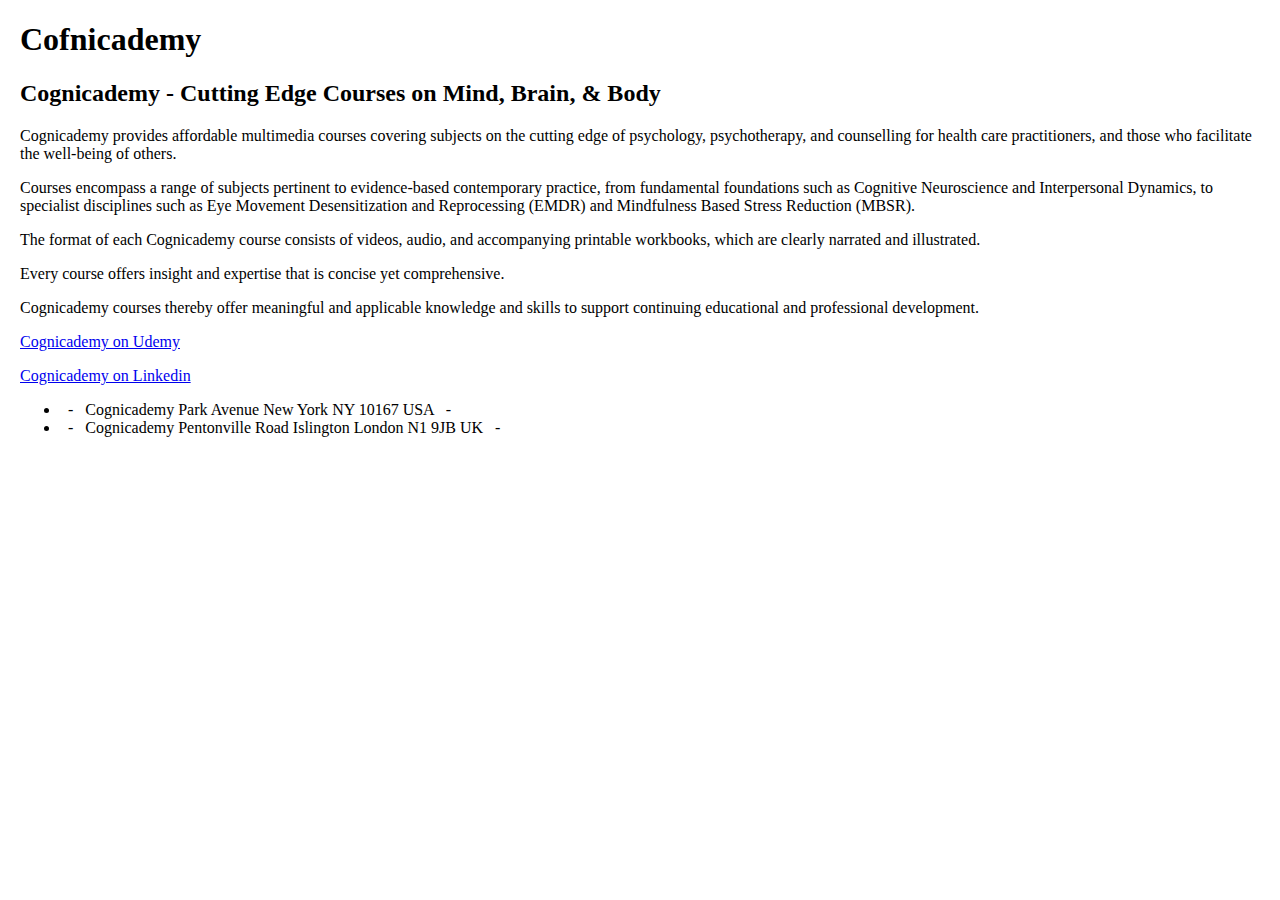
<file: index.html>
<!DOCTYPE HTML>
<html lang="en-US">
<head>
<meta charset="utf-8" />
<meta name="robots" content="noodp,noydir" />
<meta name="viewport" content="widMultimedia th=device-width, initial-scale=1, user-scalable=no" />
<title>Cognicademy - Cutting Edge Courses on Mind, Brain, & Body</title>
<meta name="description" content="Cognicademy provides multimedia continuing professional development courses on subjects at the forefront of contemporary cognitive science and psychology." />
<style>
body {margin: 20px;}
p {font-size: 1.2;}
</style>
</head>
<body class="is-preload" itemscope itemtype="http://schema.org/WebPage">
<div id="main" itemscope itemtype="http://schema.org/CreativeWork">
<header class="major container medium">
<h1>Cofnicademy</h1>
<h2>Cognicademy - Cutting Edge Courses on Mind, Brain, & Body</h2>
</header>

<section>
 
<p>Cognicademy provides affordable multimedia courses covering subjects on the cutting edge of psychology, psychotherapy, and counselling for health care practitioners, and those who facilitate the well-being of others.
</p>
<p>Courses encompass a range of subjects pertinent to evidence-based contemporary practice, from fundamental foundations such as Cognitive Neuroscience and Interpersonal Dynamics, to specialist disciplines such as Eye Movement Desensitization and Reprocessing (EMDR) and Mindfulness Based Stress Reduction (MBSR).</p>
<p>The format of each Cognicademy course consists of videos, audio, and accompanying printable workbooks, which are clearly narrated and illustrated.</p>
<p>Every course offers insight and expertise that is concise yet comprehensive.</p>
<p>Cognicademy courses thereby offer meaningful and applicable knowledge and skills to support continuing educational and professional development. </p>

<p><a href="https://www.udemy.com/user/cognicademy/">Cognicademy on Udemy</a></p>
<p><a href="https://www.linkedin.com/company/cognicademy">Cognicademy  on Linkedin</a></p>
</section>

<div id="footer" itemscope itemtype="http://schema.org/WPFooter">
<div class="container medium">
<ul class="copyright" itemscope="itemscope" itemtype="http://schema.org/Organization">
<li itemscope="itemscope" itemtype="http://schema.org/PostalAddress"> &nbsp; - &nbsp; <span itemprop="name">Cognicademy</span> <span itemprop="streetAddress">Park Avenue</span> <span itemprop="addressLocality">New York</span> <span itemprop="addressRegion">NY </span> <span itemprop="postalCode">10167</span> <span itemprop="addressCountry">USA</span> &nbsp; - </li>
<li itemscope="itemscope" itemtype="http://schema.org/PostalAddress"> &nbsp; - &nbsp; <span itemprop="name">Cognicademy </span> <span itemprop="streetAddress"> Pentonville Road </span> <span itemprop="addressLocality">Islington</span> <span itemprop="addressRegion">London </span> <span itemprop="postalCode">N1 9JB</span> <span itemprop="addressCountry">UK</span> &nbsp; - &nbsp; </li>

</ul>
</div>
</div>
</div>

</body>
</html>
</file>
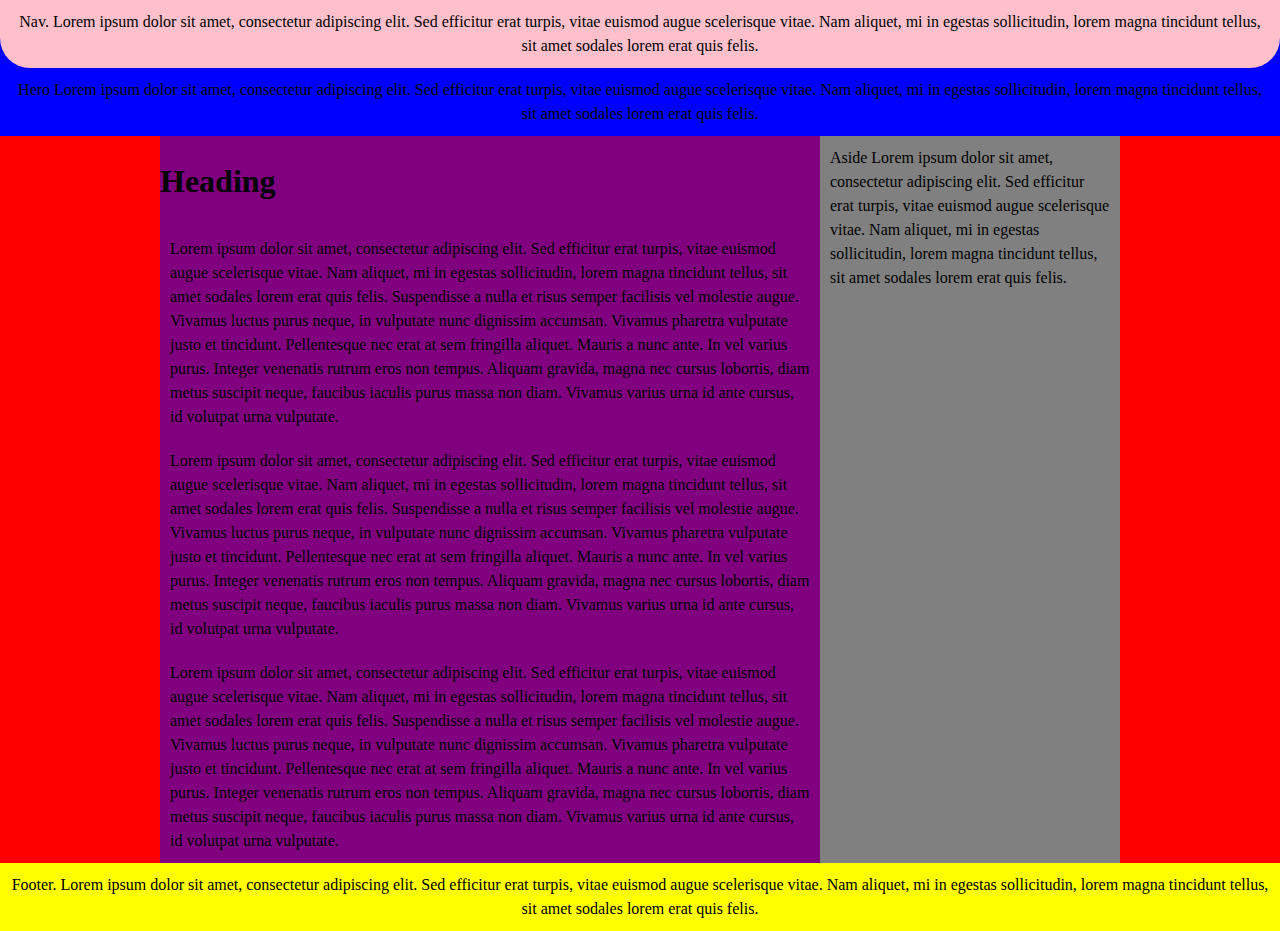
<file: FlexLayoutSideBar.html>
<!DOCTYPE HTML>
<html lang="en-US">
<head>
<meta charset="utf-8">
<meta name="viewport" content="width=device-width, initial-scale=1, shrink-to-fit=no user-scalable=no">
<title>Simple Responsive Layout</title>
<link rel="stylesheet" href="FlexLayoutSideBar.css">
</head>
<body>
<main class="layout-sidebar-main">
<header class="layout-sidebar-header">
<nav class="layout-sidebar-nav">
<p> Nav. Lorem ipsum dolor sit amet, consectetur adipiscing elit. Sed efficitur erat turpis, vitae euismod augue scelerisque vitae. Nam aliquet, mi in egestas sollicitudin, lorem magna tincidunt tellus, sit amet sodales lorem erat quis felis.</p>
</nav>
<div class="layout-sidebar-hero">
<p> Hero Lorem ipsum dolor sit amet, consectetur adipiscing elit. Sed efficitur erat turpis, vitae euismod augue scelerisque vitae. Nam aliquet, mi in egestas sollicitudin, lorem magna tincidunt tellus, sit amet sodales lorem erat quis felis.</p>
</div>
</header>
<div class="layout-sidebar-flex-container">
<div class="layout-sidebar-content">
<article class="layout-sidebar-article">
<h1>Heading</h1>
<p> Lorem ipsum dolor sit amet, consectetur adipiscing elit. Sed efficitur erat turpis, vitae euismod augue scelerisque vitae. Nam aliquet, mi in egestas sollicitudin, lorem magna tincidunt tellus, sit amet sodales lorem erat quis felis. Suspendisse a nulla et risus semper facilisis vel molestie augue. Vivamus luctus purus neque, in vulputate nunc dignissim accumsan. Vivamus pharetra vulputate justo et tincidunt. Pellentesque nec erat at sem fringilla aliquet. Mauris a nunc ante. In vel varius purus. Integer venenatis rutrum eros non tempus. Aliquam gravida, magna nec cursus lobortis, diam metus suscipit neque, faucibus iaculis purus massa non diam. Vivamus varius urna id ante cursus, id volutpat urna vulputate. </p>
<p> Lorem ipsum dolor sit amet, consectetur adipiscing elit. Sed efficitur erat turpis, vitae euismod augue scelerisque vitae. Nam aliquet, mi in egestas sollicitudin, lorem magna tincidunt tellus, sit amet sodales lorem erat quis felis. Suspendisse a nulla et risus semper facilisis vel molestie augue. Vivamus luctus purus neque, in vulputate nunc dignissim accumsan. Vivamus pharetra vulputate justo et tincidunt. Pellentesque nec erat at sem fringilla aliquet. Mauris a nunc ante. In vel varius purus. Integer venenatis rutrum eros non tempus. Aliquam gravida, magna nec cursus lobortis, diam metus suscipit neque, faucibus iaculis purus massa non diam. Vivamus varius urna id ante cursus, id volutpat urna vulputate. </p>
<p> Lorem ipsum dolor sit amet, consectetur adipiscing elit. Sed efficitur erat turpis, vitae euismod augue scelerisque vitae. Nam aliquet, mi in egestas sollicitudin, lorem magna tincidunt tellus, sit amet sodales lorem erat quis felis. Suspendisse a nulla et risus semper facilisis vel molestie augue. Vivamus luctus purus neque, in vulputate nunc dignissim accumsan. Vivamus pharetra vulputate justo et tincidunt. Pellentesque nec erat at sem fringilla aliquet. Mauris a nunc ante. In vel varius purus. Integer venenatis rutrum eros non tempus. Aliquam gravida, magna nec cursus lobortis, diam metus suscipit neque, faucibus iaculis purus massa non diam. Vivamus varius urna id ante cursus, id volutpat urna vulputate. </p>
</article>
</div>
<aside class="layout-sidebar-header-aside">
<p> Aside Lorem ipsum dolor sit amet, consectetur adipiscing elit. Sed efficitur erat turpis, vitae euismod augue scelerisque vitae. Nam aliquet, mi in egestas sollicitudin, lorem magna tincidunt tellus, sit amet sodales lorem erat quis felis. </p>
</aside>
</div>
<footer class="layout-sidebar-footer">
<p> Footer. Lorem ipsum dolor sit amet, consectetur adipiscing elit. Sed efficitur erat turpis, vitae euismod augue scelerisque vitae. Nam aliquet, mi in egestas sollicitudin, lorem magna tincidunt tellus, sit amet sodales lorem erat quis felis. </p>
</footer>
</main>
</body>
</html>
</file>
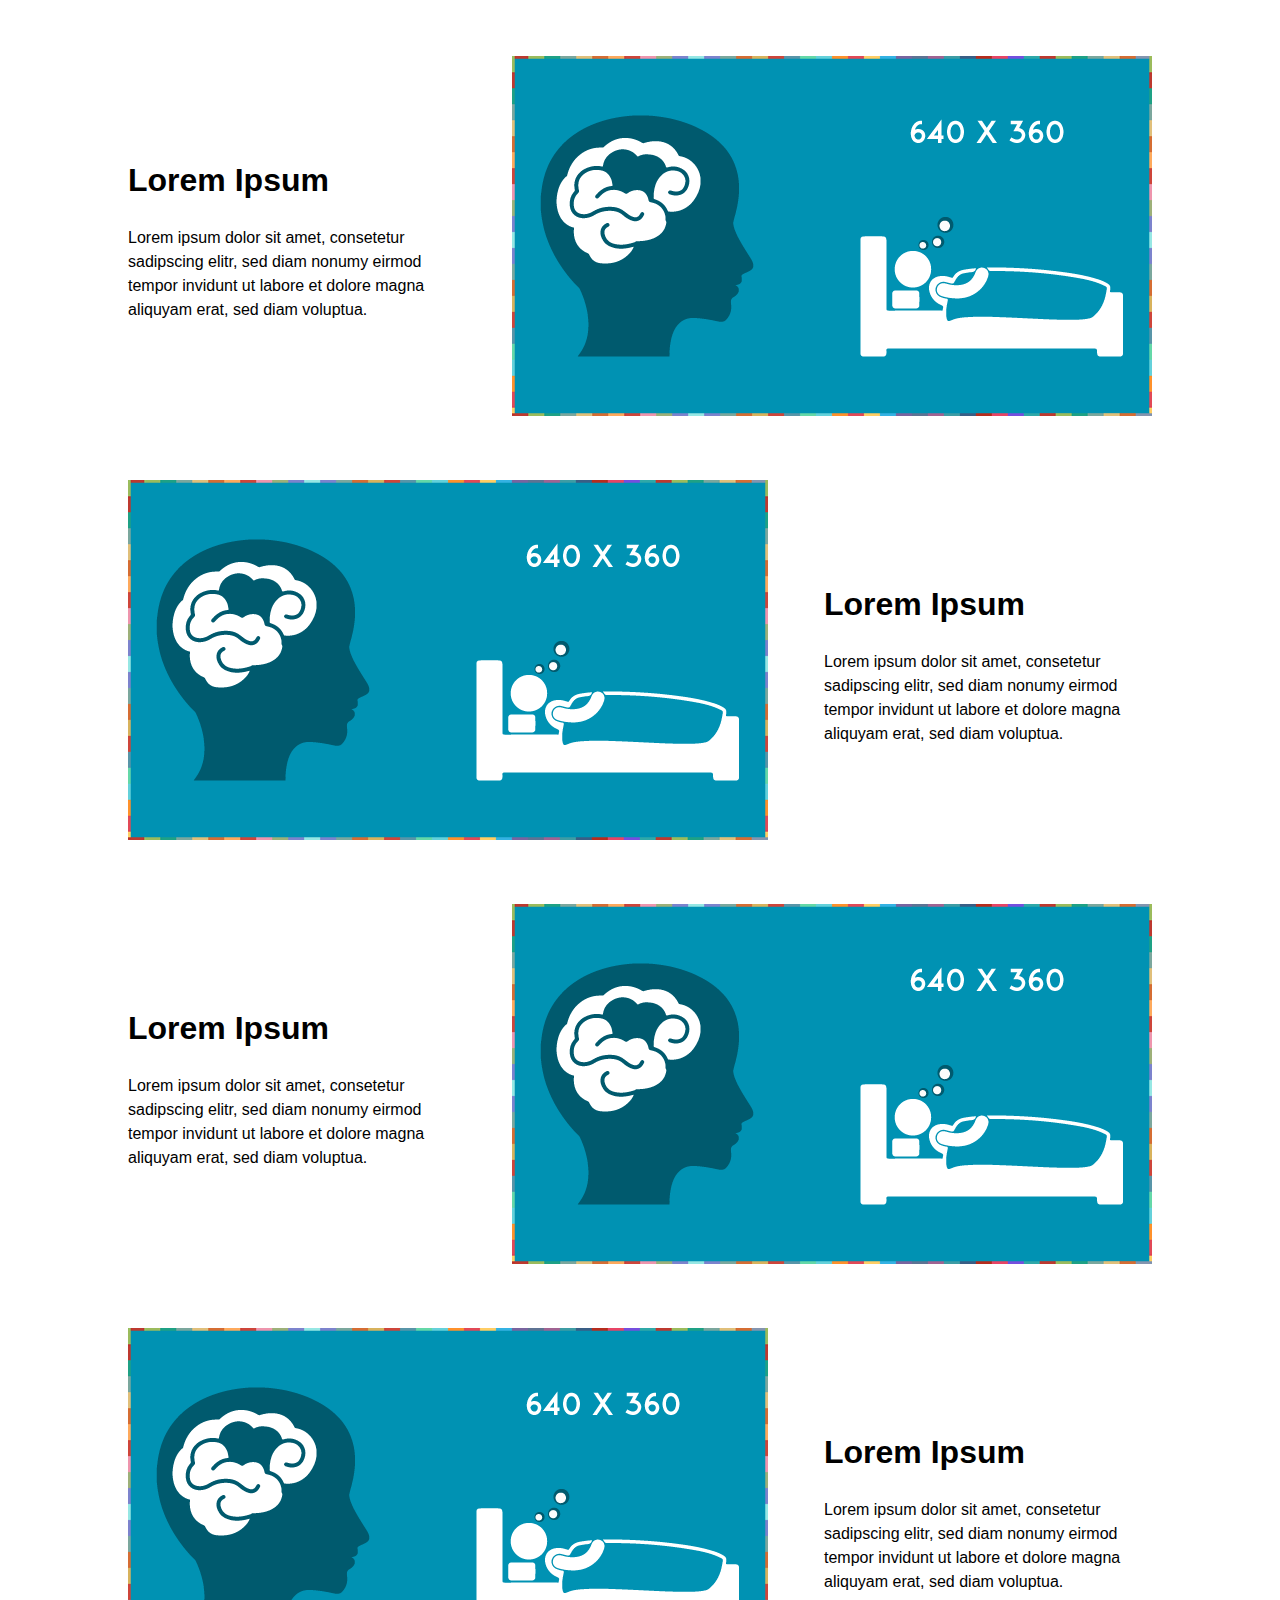
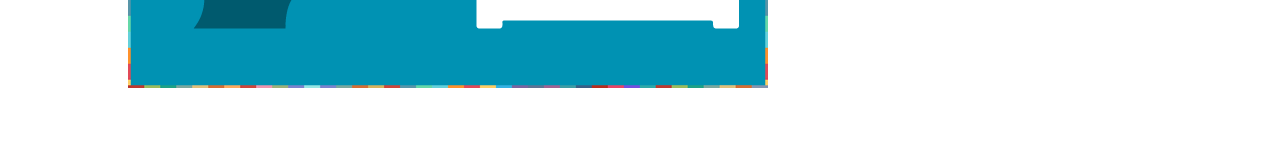
<file: test1.html>
<!DOCTYPE html>
<html lang="en" >

<head>

  <meta charset="UTF-8">
   <title>CodePen - Responsive Alternating Two Column Layout with Flexbox</title>
  
  
    
      <style>
      .layout {
  display: flex;
  flex-wrap: wrap;
  margin-top: -1em;
  margin-left: -3.5em;
  align-items: center;
}
.layout:not(:first-of-type) {
  margin-top: 3em;
}
.layout:nth-child(even) {
  flex-direction: row-reverse;
}
.layout__item {
  padding-top: 1em;
  padding-left: 3.5em;
}
.layout__item--body {
  flex-grow: 9999;
  flex-basis: 15rem;
}
.layout__item--figure {
  margin-right: auto;
  flex-grow: 1;
}
@supports ((max-width: -webkit-max-content) or (max-width: -moz-max-content) or (max-width: max-content)) {
  .layout__item--figure {
    min-width: 15rem;
    max-width: -webkit-max-content;
    max-width: -moz-max-content;
    max-width: max-content;
    flex-basis: 15rem;
    flex-grow: 99999;
  }
}

body {
  max-width: 64em;
  margin-right: auto;
  margin-left: auto;
  padding: 3em 1em;
  line-height: 1.5em;
  font-family: sans-serif;
}

h2 {
  font-size: 2em;
  line-height: 1.2;
}

img {
  max-width: 100%;
  max-height: 100%;
  width: auto;
  height: auto;
  vertical-align: middle;
}

.layout__item * + * {
  margin-top: 1em;
}

    </style>




</head>

<body translate="no" >

  <div class="layout">
  <div class="layout__item layout__item--body">
    <h2>Lorem Ipsum</h2>
    <p>
      Lorem ipsum dolor sit amet, consetetur sadipscing
      elitr, sed diam nonumy eirmod tempor invidunt ut
      labore et dolore magna aliquyam erat, sed diam voluptua.
    </p>
  </div>
  <div class="layout__item layout__item--figure">
    <img src="assets/images/Development/640x360-1.png" alt="">
  </div>
</div>

<div class="layout">
  <div class="layout__item layout__item--body">
    <h2>Lorem Ipsum</h2>
    <p>
      Lorem ipsum dolor sit amet, consetetur sadipscing
      elitr, sed diam nonumy eirmod tempor invidunt ut
      labore et dolore magna aliquyam erat, sed diam voluptua.
    </p>
  </div>
  <div class="layout__item layout__item--figure">
    <img src="assets/images/Development/640x360-1.png" alt="">
  </div>
</div>

<div class="layout">
  <div class="layout__item layout__item--body">
    <h2>Lorem Ipsum</h2>
    <p>
      Lorem ipsum dolor sit amet, consetetur sadipscing
      elitr, sed diam nonumy eirmod tempor invidunt ut
      labore et dolore magna aliquyam erat, sed diam voluptua.
    </p>
  </div>
  <div class="layout__item layout__item--figure">
    <img src="assets/images/Development/640x360-1.png" alt="">
  </div>
</div>

<div class="layout">
  <div class="layout__item layout__item--body">
    <h2>Lorem Ipsum</h2>
    <p>
      Lorem ipsum dolor sit amet, consetetur sadipscing
      elitr, sed diam nonumy eirmod tempor invidunt ut
      labore et dolore magna aliquyam erat, sed diam voluptua.
    </p>
  </div>
  <div class="layout__item layout__item--figure">
    <img src="assets/images/Development/640x360-1.png" alt="">
  </div>
</div>
  
  
  
  
  

</body>

</html>
</file>
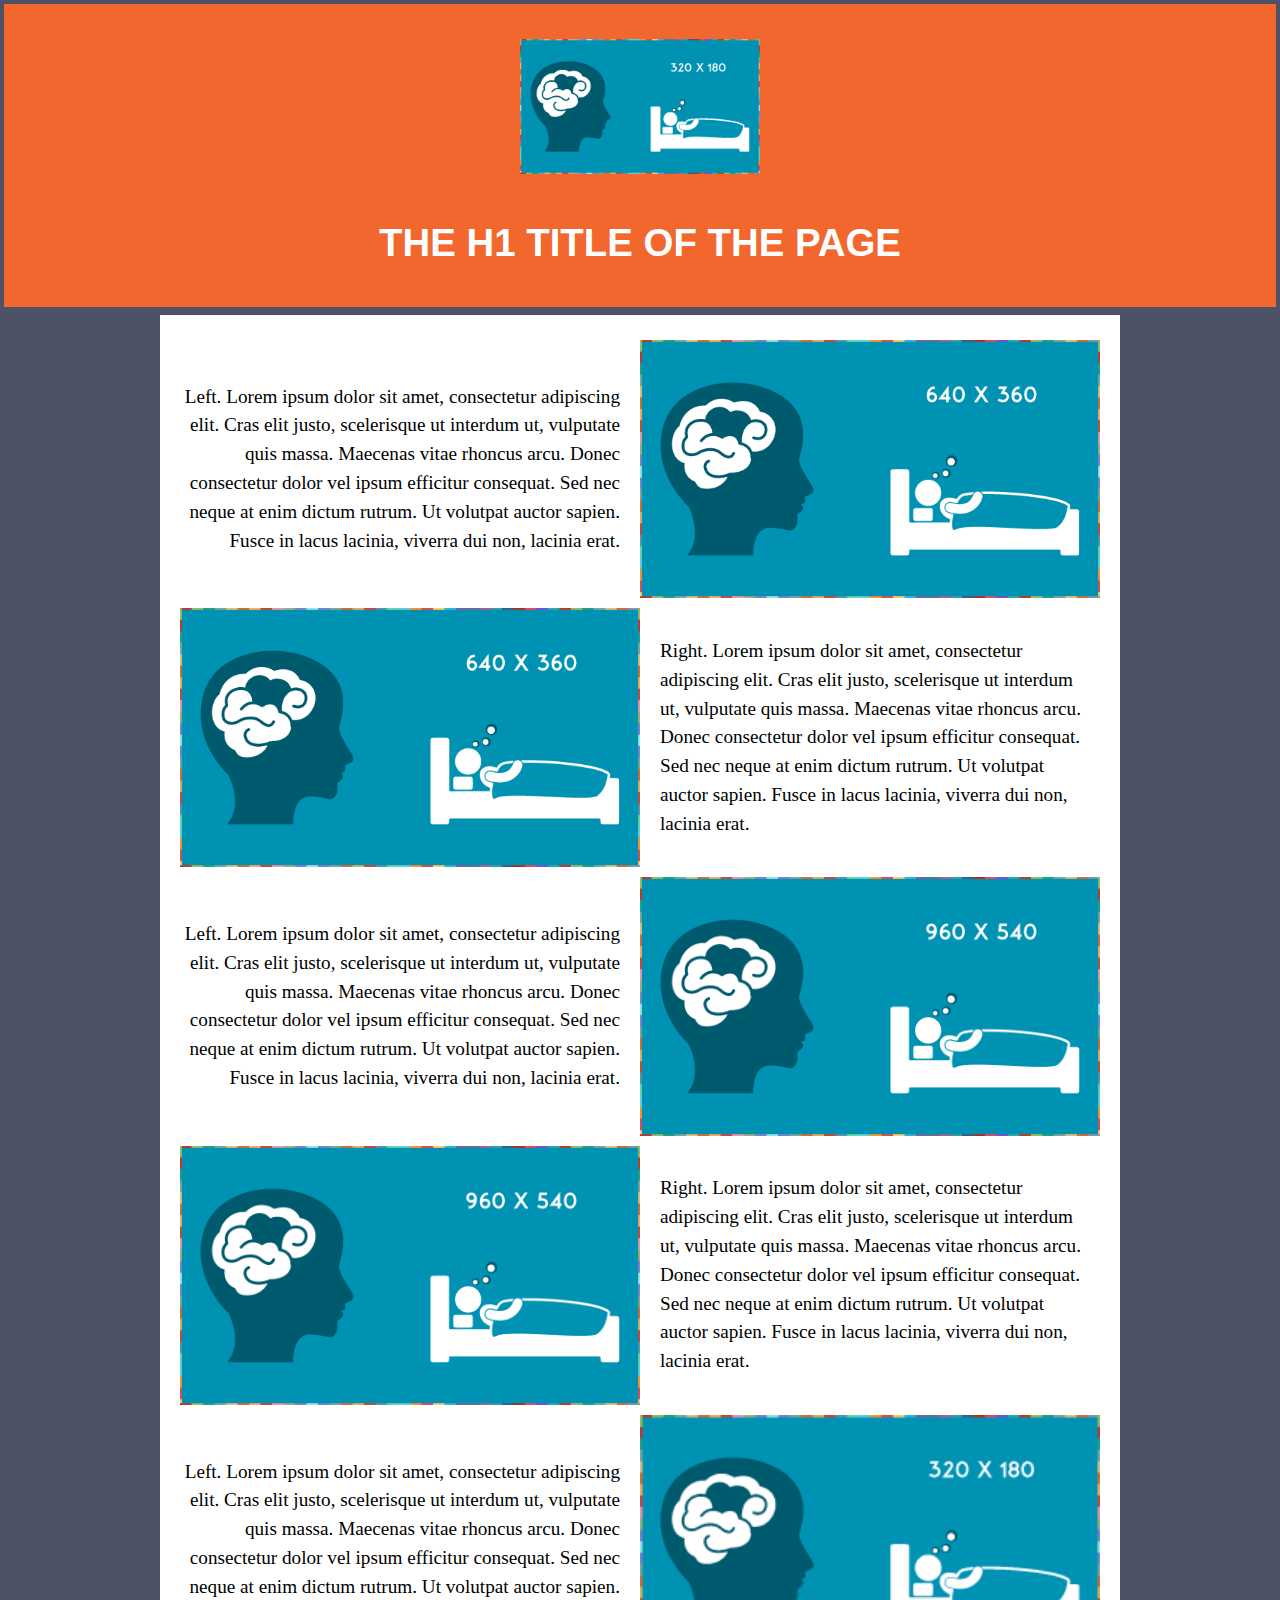
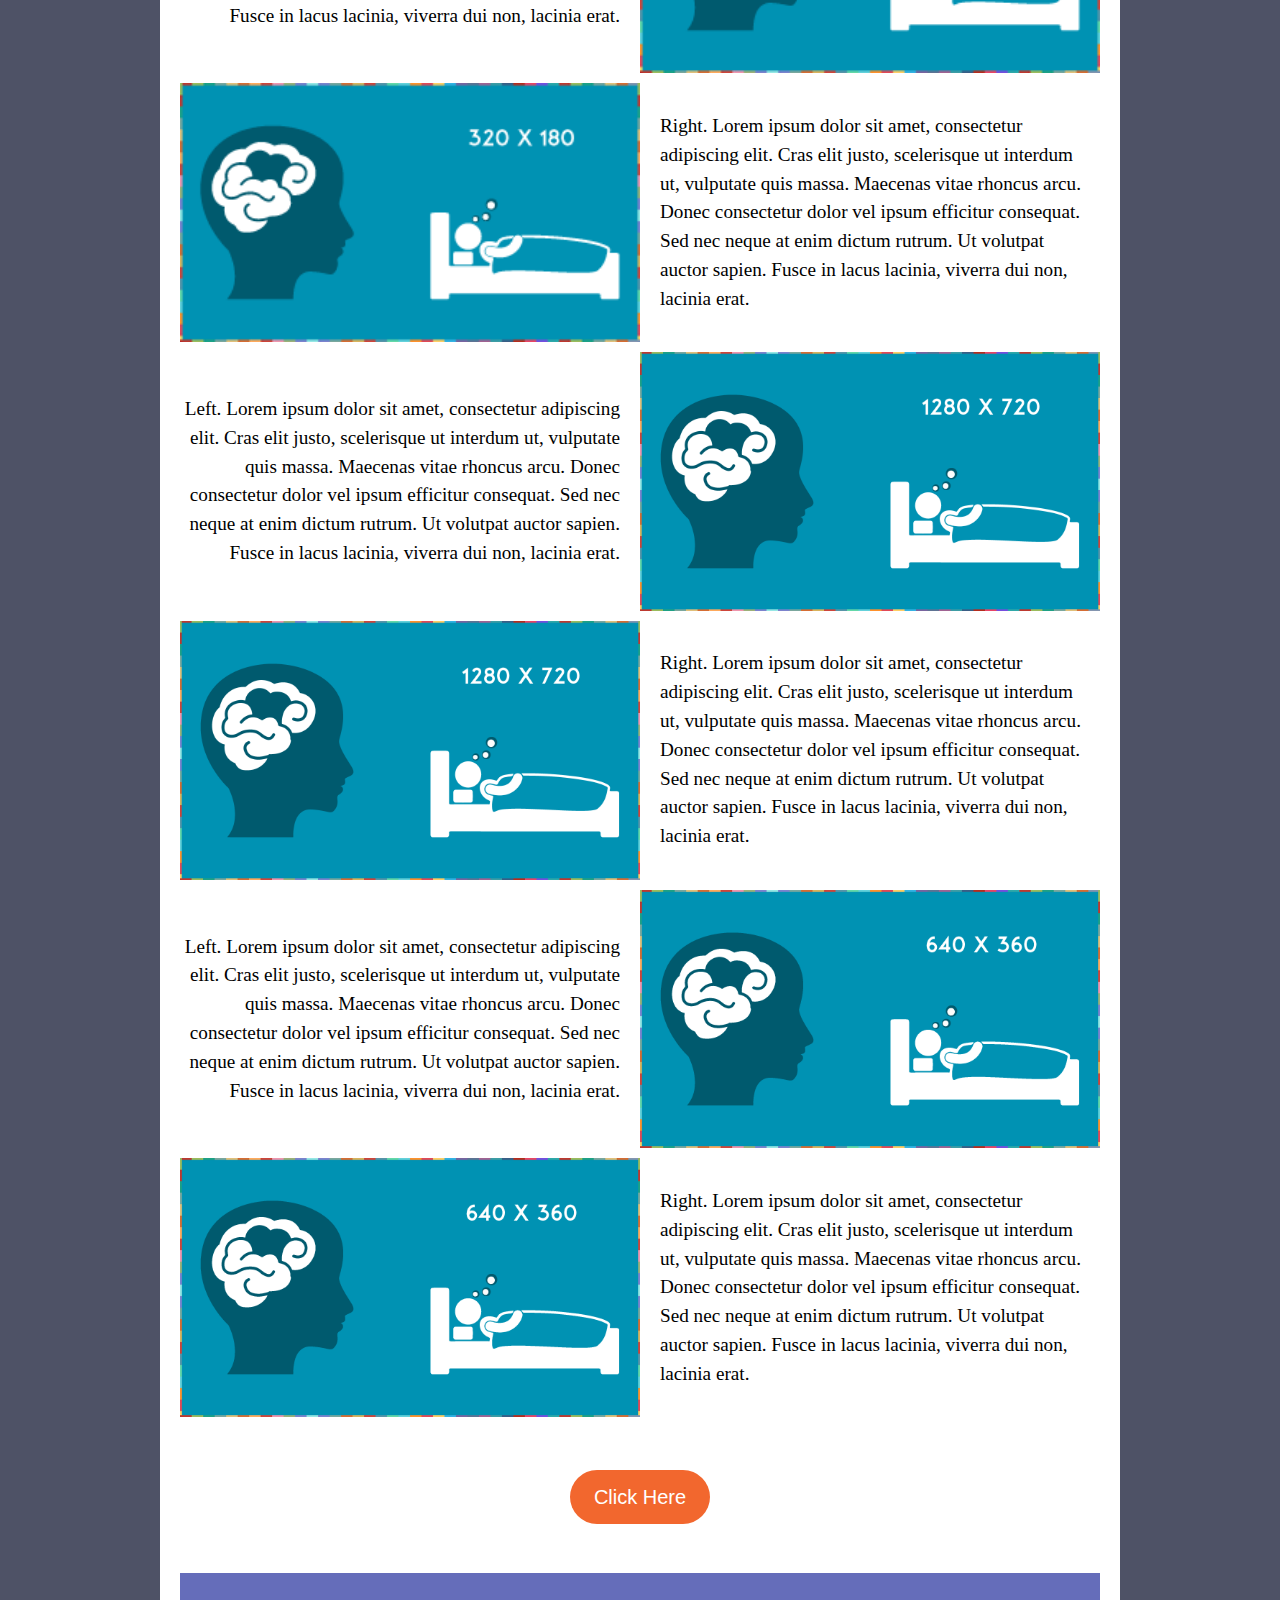
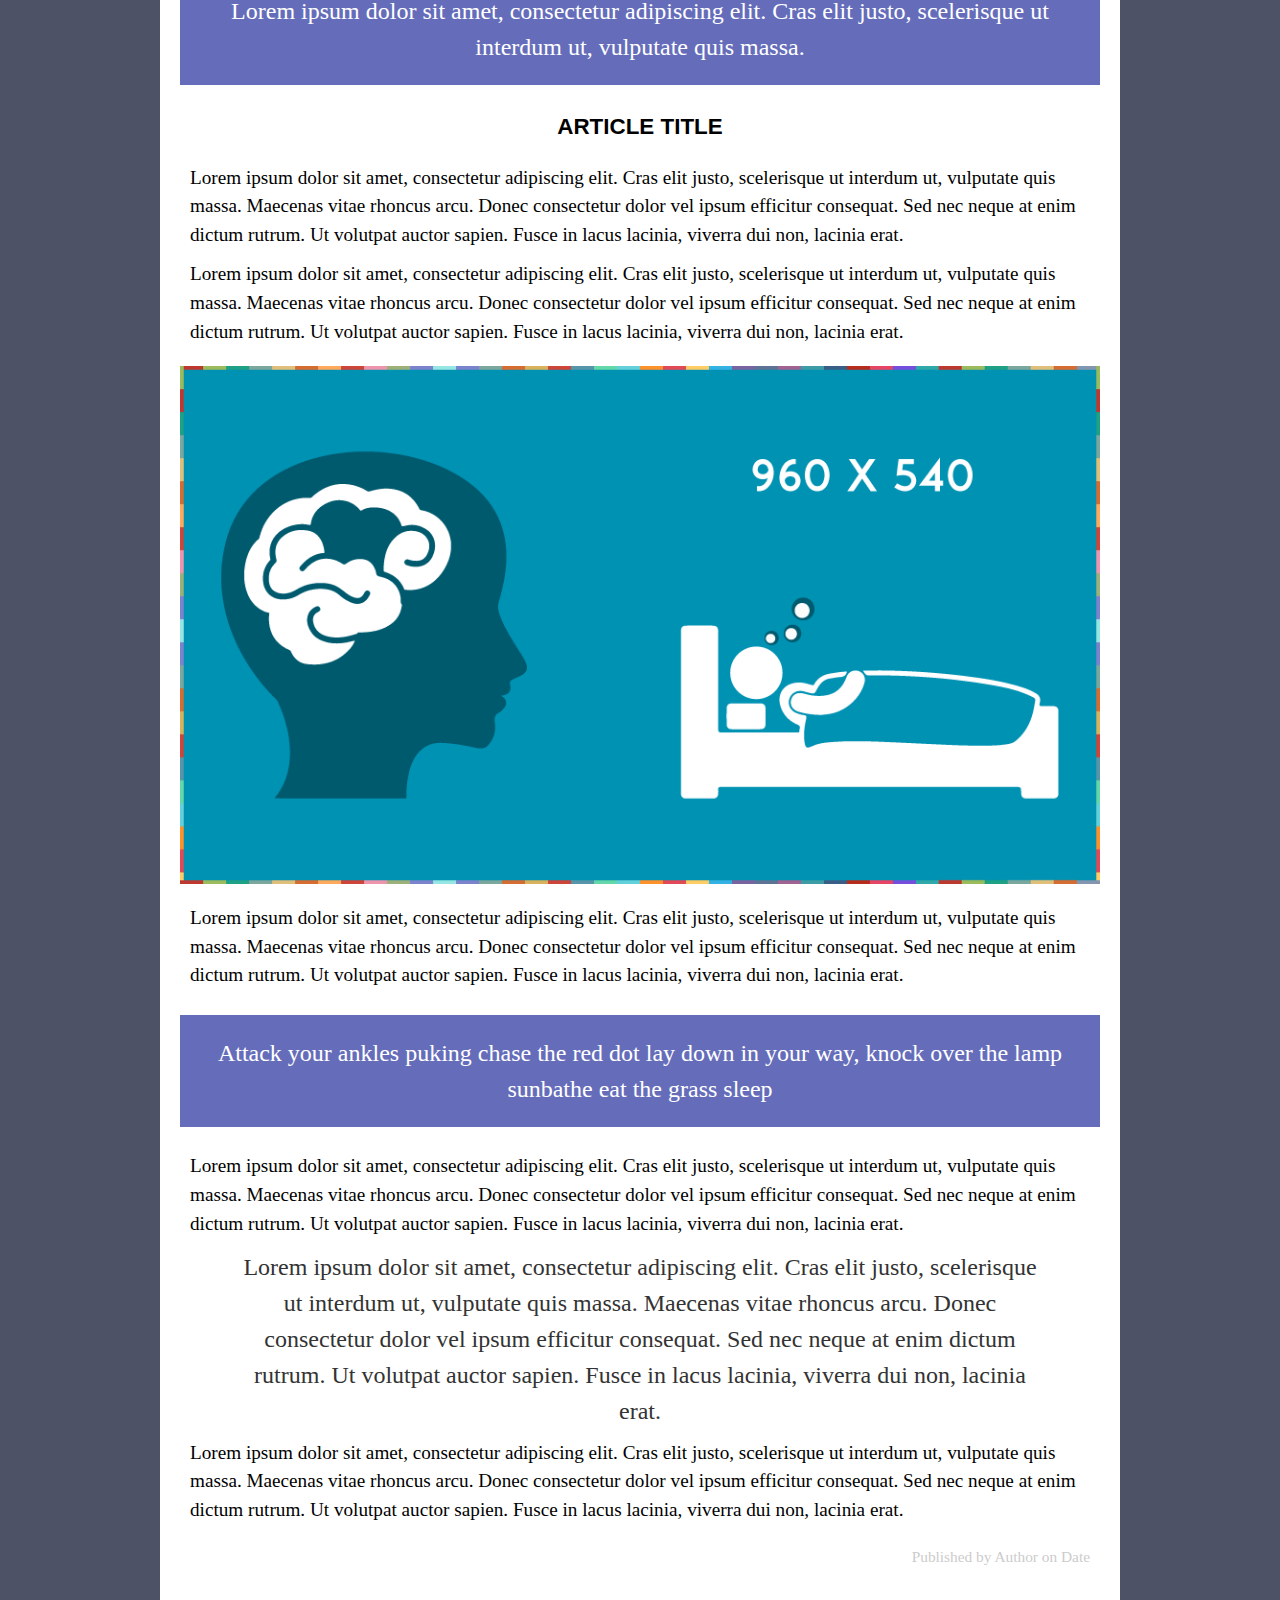
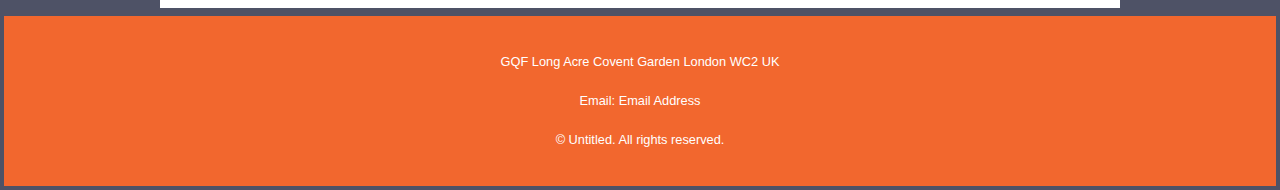
<file: TextImageFlex.html>
<!DOCTYPE HTML>
<html lang="en-US">
<head>
<meta name="viewport" content="width=device-width, initial-scale=1, user-scalable=no" />
<meta charset="utf-8" />

<title>Document Title</title>
<meta name="description" content="Document Description">

<link href="style.css" rel="stylesheet" type="text/css">

</head>

<body itemscope itemtype="http://schema.org/WebPage">

<div class="fb-wrapper" id="fb-wrapper">

<header class="fb-header" id="fb-header" itemscope itemtype="http://schema.org/WPHeader">

<img class="fb-logo" src="assets/images/Development/320x180-1.png" alt="">
<h1>The H1 Title of the Page</h1></header>

<div class="fb-work" id="fb-work" itemscope itemtype="http://schema.org/CreativeWork">

<article class="fb-article" id="fb-article" itemscope itemtype="http://schema.org/Article">

<meta itemprop="author" content="The Author">
<meta itemprop="datePublished" content="2018-12-07">
<meta itemprop="dateModified" content="2018-12-07">

<div class="fb-main-entity" id="fb-main-entity" itemprop="mainEntityOfPage">

<div class="fb-feature-container">

<div class="fb-feature-row-1">
<div class="fb-feature-column">
<p class="fb-feature-text-left">
Left. Lorem ipsum dolor sit amet, consectetur adipiscing elit. Cras elit justo, scelerisque ut interdum ut, vulputate quis massa. Maecenas vitae rhoncus arcu. Donec consectetur dolor vel ipsum efficitur consequat. Sed nec neque at enim dictum rutrum. Ut volutpat auctor sapien. Fusce in lacus lacinia, viverra dui non, lacinia erat.</p>
</div>
<div class="fb-feature-column">
<img class="fb-feature-image" src="assets/images/Development/640x360-1.png" alt="" /> 
</div>
</div>

<div class="fb-feature-row-2">
<div class="fb-feature-column">
<img class="fb-feature-image" src="assets/images/Development/640x360-1.png" alt="" /></div>
<div class="fb-feature-column">
<p class="fb-feature-text-right">
Right. Lorem ipsum dolor sit amet, consectetur adipiscing elit. Cras elit justo, scelerisque ut interdum ut, vulputate quis massa. Maecenas vitae rhoncus arcu. Donec consectetur dolor vel ipsum efficitur consequat. Sed nec neque at enim dictum rutrum. Ut volutpat auctor sapien. Fusce in lacus lacinia, viverra dui non, lacinia erat.</p>
</div>
</div>

<div class="fb-feature-row-1">
<div class="fb-feature-column">
<p class="fb-feature-text-left">
Left. Lorem ipsum dolor sit amet, consectetur adipiscing elit. Cras elit justo, scelerisque ut interdum ut, vulputate quis massa. Maecenas vitae rhoncus arcu. Donec consectetur dolor vel ipsum efficitur consequat. Sed nec neque at enim dictum rutrum. Ut volutpat auctor sapien. Fusce in lacus lacinia, viverra dui non, lacinia erat.</p>
</div>
<div class="fb-feature-column">
<img class="fb-feature-image" src="assets/images/Development/960x540-1.png" alt="" /> 
</div>
</div>

<div class="fb-feature-row-2">
<div class="fb-feature-column">
<img class="fb-feature-image" src="assets/images/Development/960x540-1.png"  alt="" /> 
</div>

<div class="fb-feature-column">
<p class="fb-feature-text-right">
Right. Lorem ipsum dolor sit amet, consectetur adipiscing elit. Cras elit justo, scelerisque ut interdum ut, vulputate quis massa. Maecenas vitae rhoncus arcu. Donec consectetur dolor vel ipsum efficitur consequat. Sed nec neque at enim dictum rutrum. Ut volutpat auctor sapien. Fusce in lacus lacinia, viverra dui non, lacinia erat.</p>
</div>
</div>

<div class="fb-feature-row-1">
<div class="fb-feature-column">
<p class="fb-feature-text-left">
Left. Lorem ipsum dolor sit amet, consectetur adipiscing elit. Cras elit justo, scelerisque ut interdum ut, vulputate quis massa. Maecenas vitae rhoncus arcu. Donec consectetur dolor vel ipsum efficitur consequat. Sed nec neque at enim dictum rutrum. Ut volutpat auctor sapien. Fusce in lacus lacinia, viverra dui non, lacinia erat.</p>
</div>

<div class="fb-feature-column">
<img class="fb-feature-image" src="assets/images/Development/320x180-1.png" alt="" /> 
</div>
</div>

<div class="fb-feature-row-2">
<div class="fb-feature-column">
<img class="fb-feature-image" src="assets/images/Development/320x180-1.png"  alt="" /> 
</div>
<div class="fb-feature-column">
<p class="fb-feature-text-right">Right. Lorem ipsum dolor sit amet, consectetur adipiscing elit. Cras elit justo, scelerisque ut interdum ut, vulputate quis massa. Maecenas vitae rhoncus arcu. Donec consectetur dolor vel ipsum efficitur consequat. Sed nec neque at enim dictum rutrum. Ut volutpat auctor sapien. Fusce in lacus lacinia, viverra dui non, lacinia erat.</p>
</div>
</div>

<div class="fb-feature-row-1">
<div class="fb-feature-column">
<p class="fb-feature-text-left">
Left. Lorem ipsum dolor sit amet, consectetur adipiscing elit. Cras elit justo, scelerisque ut interdum ut, vulputate quis massa. Maecenas vitae rhoncus arcu. Donec consectetur dolor vel ipsum efficitur consequat. Sed nec neque at enim dictum rutrum. Ut volutpat auctor sapien. Fusce in lacus lacinia, viverra dui non, lacinia erat.</p>
</div>

<div class="fb-feature-column">
<img class="fb-feature-image" src="assets/images/Development/1280x720-1.png" alt="" /> 
</div>
</div>

<div class="fb-feature-row-2">
<div class="fb-feature-column">
<img class="fb-feature-image" src="assets/images/Development/1280x720-1.png" alt="" /></div>
<div class="fb-feature-column">
<p class="fb-feature-text-right">
Right. Lorem ipsum dolor sit amet, consectetur adipiscing elit. Cras elit justo, scelerisque ut interdum ut, vulputate quis massa. Maecenas vitae rhoncus arcu. Donec consectetur dolor vel ipsum efficitur consequat. Sed nec neque at enim dictum rutrum. Ut volutpat auctor sapien. Fusce in lacus lacinia, viverra dui non, lacinia erat.</p>
</div>
</div>

<div class="fb-feature-row-1">
<div class="fb-feature-column">
<p class="fb-feature-text-left">
Left. Lorem ipsum dolor sit amet, consectetur adipiscing elit. Cras elit justo, scelerisque ut interdum ut, vulputate quis massa. Maecenas vitae rhoncus arcu. Donec consectetur dolor vel ipsum efficitur consequat. Sed nec neque at enim dictum rutrum. Ut volutpat auctor sapien. Fusce in lacus lacinia, viverra dui non, lacinia erat.</p>

</div>
<div class="fb-feature-column">
<img class="fb-feature-image" src="assets/images/Development/640x360-1.png" alt="" /> 
</div>
</div>

<div class="fb-feature-row-2">
<div class="fb-feature-column">
<img class="fb-feature-image" src="assets/images/Development/640x360-1.png"  alt="" /> 
</div>

<div class="fb-feature-column">
<p class="fb-feature-text-right">
Right. Lorem ipsum dolor sit amet, consectetur adipiscing elit. Cras elit justo, scelerisque ut interdum ut, vulputate quis massa. Maecenas vitae rhoncus arcu. Donec consectetur dolor vel ipsum efficitur consequat. Sed nec neque at enim dictum rutrum. Ut volutpat auctor sapien. Fusce in lacus lacinia, viverra dui non, lacinia erat.</div>
</div>
</div>

<div class="color-box">
<p class="fb-butn"><a  href="#">Click Here</a></p>
</div>

<div class="color-box color-box-blue">
<p class="color-box-text">Lorem ipsum dolor sit amet, consectetur adipiscing elit. Cras elit justo, scelerisque ut interdum ut, vulputate quis massa.</p>
</div>

<div class="fb-article-body">
<h2 itemprop="headline">Article Title</h2>

<p>Lorem ipsum dolor sit amet, consectetur adipiscing elit. Cras elit justo, scelerisque ut interdum ut, vulputate quis massa. Maecenas vitae rhoncus arcu. Donec consectetur dolor vel ipsum efficitur consequat. Sed nec neque at enim dictum rutrum. Ut volutpat auctor sapien. Fusce in lacus lacinia, viverra dui non, lacinia erat. </p>

<p>Lorem ipsum dolor sit amet, consectetur adipiscing elit. Cras elit justo, scelerisque ut interdum ut, vulputate quis massa. Maecenas vitae rhoncus arcu. Donec consectetur dolor vel ipsum efficitur consequat. Sed nec neque at enim dictum rutrum. Ut volutpat auctor sapien. Fusce in lacus lacinia, viverra dui non, lacinia erat. </p>

<img  class=" fb-article-image" itemprop="image" src="assets/images/Development/960x540-1.png" alt="">

<p>Lorem ipsum dolor sit amet, consectetur adipiscing elit. Cras elit justo, scelerisque ut interdum ut, vulputate quis massa. Maecenas vitae rhoncus arcu. Donec consectetur dolor vel ipsum efficitur consequat. Sed nec neque at enim dictum rutrum. Ut volutpat auctor sapien. Fusce in lacus lacinia, viverra dui non, lacinia erat.</p>

<div class="color-box color-box-blue">
<p class="color-box-text">Attack your ankles puking chase the red dot lay down in your way, knock over the lamp sunbathe eat the grass sleep</p>
</div>

<p>Lorem ipsum dolor sit amet, consectetur adipiscing elit. Cras elit justo, scelerisque ut interdum ut, vulputate quis massa. Maecenas vitae rhoncus arcu. Donec consectetur dolor vel ipsum efficitur consequat. Sed nec neque at enim dictum rutrum. Ut volutpat auctor sapien. Fusce in lacus lacinia, viverra dui non, lacinia erat. </p>

<blockquote>
Lorem ipsum dolor sit amet, consectetur adipiscing elit. Cras elit justo, scelerisque ut interdum ut, vulputate quis massa. Maecenas vitae rhoncus arcu. Donec consectetur dolor vel ipsum efficitur consequat. Sed nec neque at enim dictum rutrum. Ut volutpat auctor sapien. Fusce in lacus lacinia, viverra dui non, lacinia erat. 
</blockquote>

<p>Lorem ipsum dolor sit amet, consectetur adipiscing elit. Cras elit justo, scelerisque ut interdum ut, vulputate quis massa. Maecenas vitae rhoncus arcu. Donec consectetur dolor vel ipsum efficitur consequat. Sed nec neque at enim dictum rutrum. Ut volutpat auctor sapien. Fusce in lacus lacinia, viverra dui non, lacinia erat.</p>

</div>

<div class="publisher-organization" id="publisher-organization" itemprop="publisher" itemscope itemtype="https://schema.org/Organization">
<meta itemprop="name" content="MyCorp">
<div class="published-by" id="published-by" itemprop="logo" itemscope itemtype="https://schema.org/ImageObject">
<meta itemprop="url" content="http://domain.com/logo.jpg">
<meta itemprop="width" content="400">
<meta itemprop="height" content="60">
<p class="published-by-text">Published by Author on Date</p>
</div>    
</div>
</div>

</article>

</div>

<footer class="fb-footer" id="fb-footer" itemscope itemtype="http://schema.org/WPFooter"> 

<div class="fb-footet-text" itemscope="itemscope" itemtype="http://schema.org/Organization">
<ul class="fb-footer-menu">
<li itemscope="itemscope" itemtype="http://schema.org/PostalAddress">
<span itemprop="name">GQF</span> 
<span itemprop="streetAddress"> Long Acre</span> 
<span itemprop="addressLocality">Covent Garden</span> 
<span itemprop="addressRegion">London </span> 
<span itemprop="postalCode">WC2</span> 
<span itemprop="addressCountry">UK</span></li>
</ul>

<ul class="fb-footer-menu" itemscope="itemscope" itemtype="http://schema.org/PostalAddress">
<li itemprop="email">Email: <a href="#">Email Address</a></li>
</ul>

<ul class="fb-footer-menu">
<li>&copy; Untitled. All rights reserved.</li>
</ul>

</div>
</footer>
</div>
</body>
</html>
</file>
<file: FlexLayoutSideBar.css>
/* =========================================================================================================================================================== */
/* HTML Body */

html {
	font-size: 100%;
	height: 100%;
	margin: 0;
}

body {
	border: 0;
	box-sizing: border-box;
	color: #000;
	font-family: Georgia, "Times New Roman", Times, serif;
	font-size: 16px;
	height: 100%;
	line-height: 1.5;
	margin: 0;
	min-height: 100%;
	padding: 0;
	vertical-align: baseline;
}

/* =========================================================================================================================================================== */
/* Content SideBar Wrapper and Content */

.layout-sidebar-flex-container {
	background: white;
	box-sizing: border-box;
	clear: both;
	display: block;
	float: none;
	margin: 0 auto;
	max-width: 960px;
}

.layout-sidebar-content {
	background: black;
	display: flex;
	flex: 1;
}

/* =========================================================================================================================================================== */
/* HTML 5 Elements */

main {
	background: red;
	box-sizing: border-box;
	display: block;
	clear: both;
	float: none;
	margin: 0 auto;
	padding: 0;
	width: 100%;
}

header {
	background: blue;
	box-sizing: border-box;
	clear: both;
	display: block;
	float: none;
	margin: 0 auto;
	padding: 0;
	width: 100%;
}

nav {
	background: pink;
	box-sizing: border-box;
	clear: both;
	display: block;
	float: none;
	margin: 0 auto;
	padding: 0;
	width: 100%;
}

aside {
	background: gray;
	box-sizing: border-box;
	display: flex;
	flex: 0 1 300px;
	margin: 0;
	padding: 0;
}

section {
	background: green;
	box-sizing: border-box;
	clear: both;
	display: block;
	float: none;
	margin: 0 auto;
	padding: 0;
	width: 100%;
}

footer {
	background: yellow;
	box-sizing: border-box;
	clear: both;
	display: block;
	float: none;
	margin: 0 auto;
	padding: 0;
	width: 100%;
}

article {
	background: purple;
	box-sizing: border-box;
	display: block;
	float: none;
	margin: 0 auto;
	padding: 0;
	width: 100%;
}


.layout-sidebar-main {
	border: none;
}

.layout-sidebar-header {
	border: none;
}

.layout-sidebar-nav {
	border: none;
	border-radius: 0 0 30px 30px;
	text-align: center;
}

.layout-sidebar-hero {
	border: none;
	text-align: center;
}

.layout-sidebar-aside {
	border: none;
}

.layout-sidebar-section {
	border: none;
}

.layout-sidebar-footer {
	border: none;
	text-align: center;
}

.layout-sidebar-article {
	border: none;
}
/* =========================================================================================================================================================== */
/* Text */

p {
	border: 0;
	box-sizing: border-box;
	clear: both;
	color: #000;
	display: block;
	float: none;
	font-size: 100%;
	line-height: 1.5;
	margin: 0;
	padding: 10px;
}

/* =========================================================================================================================================================== */
/* Media Screen 1 for SideBar Collapse*/


@media screen and (min-width:600px) {
.layout-sidebar-flex-container {
display: flex;
}
}
</file>
<file: style.css>
html {
height: 100%;
margin: 0;
}
body {
border: 0;
box-sizing: border-box;
color: #000;
font-family: Georgia, "Times New Roman", Times, serif;
font-size: 16px;
height: 100%;
line-height: 1.5;
margin: 0;
padding: 0;
vertical-align: baseline;
}
.fb-wrapper {
background: #4E5266;
border: 0;
box-sizing: border-box;
display: flex;
flex-direction: column;
line-height: 1.5;
margin: 0;
padding: 0;
}
.fb-header {
background: #F2672E;
border: 0;
box-sizing: border-box;
display: flex;
flex-direction: column;
justify-content: center;
line-height: 1.5;
margin: 4px;
padding: 15px;
text-align: center;
}
.fb-logo {
border: 0;
box-sizing: border-box;
clear: both;
display: block;
float: none;
height: auto;
margin: 20px auto;
max-width: 240px;
padding: 0;
width: 100%;
}
.fb-nav {
background: #fff;
border: 0;
box-sizing: border-box;
display: flex;
flex: 1 6 0;
line-height: 1.5;
margin: 4px;
order: 1;
padding: 16px;
text-align: left;
}
.fb-work {
background: #4E5266;
border: 0;
box-sizing: border-box;
clear: both;
display: block;
float: none;
margin: 0 auto;
padding: 0;
width: 100%;
}
.fb-columns-container {
background: #4E5266;
border: 0;
box-sizing: border-box;
display: flex;
flex-flow: row;
line-height: 1.5;
margin: 0 auto;
padding: 0;
width: 100%;
}
.fb-feature-container {
border: 0;
box-sizing: border-box;
display: block;
float: none;
margin: 0 auto;
padding: 0;
width: 100%;
}
.fb-feature-text-container {
border: 0;
box-sizing: border-box;
display: block;
float:none;
margin: 0 auto;
padding: 0;
width: 100%;
}
.fb-feature-column {
/*flex-basis: 100%;*/
align-items: center;
border: 0;
box-sizing: border-box;
display: flex;
flex: 1 1 auto;
justify-content: center;
margin: 5px 0;
padding: 0;
width: 50%;
}
.fb-feature-row-1 {
border: 0;
box-sizing: border-box;
display: flex;
flex-direction: row;
flex-wrap: nowrap;
margin: 0;
padding: 0;
}
.fb-feature-row-2 {
border: 0;
box-sizing: border-box;
display: flex;
flex-direction: row;
flex-wrap: nowrap;
margin: 0;
padding: 0;
}
.fb-feature-image {
border: 0;
box-sizing: border-box;
clear: both;
display: flex;
float: none;
height: auto;
margin: 0;
max-width: 960px;
padding: 0;
width: 100%;
}
.fb-article {
background: #fff;
border: 0;
box-sizing: border-box;
display: flex;
flex: 4 1 0;
line-height: 1.5;
margin: 4px auto;
max-width: 960px;
order: 2;
padding: 20px;
}
.fb-article-body {
box-sizing: border-box;
clear: both;
display: block;
float: none;
margin: 0 auto;
padding: 0;
width: 100%;
}
.fb-article-image {
border: 0;
box-sizing: border-box;
clear: both;
display: block;
float: none;
height: auto;
margin: 20px auto;
padding: 0;
width: 100%;
}
.fb-main-entity {
border: 0;
box-sizing: border-box;
clear: both;
display: block;
float: none;
margin: 0 auto;
padding: 0;
width: 100%;
}
.fb-aside {
background: #fff;
border: 0;
box-sizing: border-box;
display: flex;
flex: 1 6 0;
line-height: 1.5;
margin: 4px;
order: 3;
padding: 16px;
text-align: left;
}
.fb-footer {
background: #F2672E;
border: 0;
box-sizing: border-box;
display: flex;
flex-direction: column;
justify-content: center;
line-height: 1.5;
margin: 4px;
padding: 16px;
text-align: center;
}
.fb-footet-text {
border: 0;
box-sizing: border-box;
clear: both;
color: #fff;
display: block;
float: none;
margin: 0 auto;
padding: 0;
}
.fb-footer-menu {
border: 0;
box-sizing: border-box;
color: #fff;
display: block;
float: none;
font-family: Arial, Helvetica, sans-serif;
font-size: 80%;
margin: 20px auto;
padding: 0;
}
h1 {
border: 0;
box-sizing: border-box;
color: #fff;
display: block;
font-family: Arial, Helvetica, sans-serif;
font-size: 240%;
margin: 20px 0;
padding: 0;
text-align: center;
text-transform: uppercase;
}
h2 {
border: 0;
box-sizing: border-box;
color: #000;
display: block;
font-family: Arial, Helvetica, sans-serif;
font-size: 140%;
margin: 20px 0;
padding: 0;
text-align: center;
text-transform: uppercase;
}
p {
border: 0;
box-sizing: border-box;
color: #000;
display: block;
font-size: 120%;
line-height: 1.5;
margin: 10px;
padding: 0;
}
.fb-feature-text-left {
border: 0;
box-sizing: border-box;
color: #000;
display: block;
font-size: 120%;
line-height: 1.5;
padding: 10px 20px 10px 0;
margin: 0;
text-align: right;
}
.fb-feature-text-right {
border: 0;
box-sizing: border-box;
color: #000;
display: block;
font-size: 120%;
line-height: 1.5;
padding: 10px 10px 10px 20px;
margin: 0;
text-align: left;
width: 100%; /*Necessary ? */
}
blockquote,
q {
border: 0;
box-sizing: border-box;
margin: 0;
padding: 0;
quotes: none;
vertical-align: baseline;
}
blockquote:before,
blockquote:after,
q:before,
q:after {
content: '';
content: none;
vertical-align: baseline;
}
blockquote {
color: #333;
display: block;
font-size: 150%;
font-weight: 400;
margin: 10px 60px;
padding: 0;
text-align: center;
}
.color-box {
border: 0;
box-sizing: border-box;
clear: both;
display: block;
float: none;
margin: 25px auto;
padding: 0;
width: 100%;
}
.color-box-text {
border: 0;
box-sizing: border-box;
color: #fff;
font-size: 150%;
font-weight: 400;
margin: 10px;
padding: 20px;
text-align: center;
}
.color-box-blue {
background: #656DBA;
}
table {
border: 0;
border-collapse: collapse;
border-spacing: 0;
box-sizing: border-box;
margin: 0;
padding: 0;
}
ul {
border: 0;
box-sizing: border-box;
display: block;
font-size: 120%;
list-style: none;
margin: 10px;
padding: 0;
}
.publisher-organization {
border: 0;
box-sizing: border-box;
clear: both;
display: block;
float: none;
font-size: 80%;
margin: 20px auto;
padding: 0;
width: 100%;
}
.published-by {
border: 0;
box-sizing: border-box;
clear: both;
display: block;
float: none;
margin: 0 auto;
padding: 0;
width: 100%;
}
.published-by-text {
border: 0;
box-sizing: border-box;
color: #ccc;
margin: 10px;
padding: 0;
text-align: right;
}
a {
border: 0;
box-sizing: border-box;
color: #F2672E;
margin: 0;
padding: 0;
text-decoration: none;
vertical-align: baseline;
}
a:hover {
border: 0;
box-sizing: border-box;
color: #15455E;
margin: 0;
padding: 0;
text-decoration: none;
vertical-align: baseline;
}
a:active {
border: 0;
box-sizing: border-box;
color: #15455E;
margin: 0;
padding: 0;
text-decoration: none;
vertical-align: baseline;
}
a:visited {
border: 0;
box-sizing: border-box;
color: #F2672E;
margin: 0;
padding: 0;
text-decoration: none;
vertical-align: baseline;
}
.fb-butn {
border: 0;
box-sizing: border-box;
clear: both;
display: block;
margin: 60px 0;
padding: 0;
text-align: center;
width: 100%;
}
.fb-butn a {
background: #F2672E;
border: 0;
border-radius: 28px;
color: #ffffff;
font-family: Arial;
font-size: 20px;
margin: 0;
padding: 16px 24px 16px 24px;
text-decoration: none;
vertical-align: baseline;
}
.fb-butn a:hover {
background: #15455E;
text-decoration: none;
}
/* Buttons */

.fb-feature-butn {
border: 0;
box-sizing: border-box;
clear: both;
display: block;
margin: 10px;
padding: 0;
text-align: center;
width: 100%;
}
.fb-feature-butn a {
background: #F2672E;
border: 0;
border-radius: 28px;
color: #ffffff;
font-family: Arial;
font-size: 20px;
margin: 0;
padding: 10px 16px 10px 16px;
text-decoration: none;
vertical-align: baseline;
}
.fb-feature-butn a:hover {
background: #15455E;
text-decoration: none;
}



.fb-footer-menu a {
color: #fff;
}
.fb-footer-menu a:hover {
color: #fff;
}
.fb-footer-menu a:active {
color: #fff;
}
.fb-footer-menu a:visited {
color: #fff;
}




/* =========================================================================================================================================================== */

 @media screen and (max-width: 768px) {
.fb-header {
margin: 0;
padding: 0;
}
.fb-logo {
max-width: 140px;
}
.fb-columns-container {
flex-direction: column;
flex-flow: column;
justify-content: center;
}
.fb-nav {
flex-direction: column;
flex-flow: column;
justify-content: center;
margin: 0;
order: 3;
padding: 0;
text-align: center;
}
.fb-article {
flex-direction: column;
flex-flow: column;
justify-content: center;
margin: 0;
order: 1;
padding: 0;

}
.fb-aside {
flex-direction: column;
flex-flow: column;
justify-content: center;
margin: 0;
order: 2;
padding: 0;
text-align: center;
}
.fb-footer {
margin: 0;
padding: 0;
}
.fb-feature-row-1 {
flex-direction: column;
}
.fb-feature-row-2 {
flex-direction: column-reverse;
}
.fb-feature-column {
width: 100%;
}
.fb-feature-image {

}
h1 {
font-size: 200%;
margin: 15px 0;
}
h2 {
font-size: 120%;
margin: 15px 0;
}
p {
font-size: 110%;

}
.fb-feature-text-left {
margin: 0;
padding: 15px 40px 15px 40px;
text-align: center;
}
.fb-feature-text-right {
margin: 0;
padding: 15px 40px 15px 40px;
text-align: center;

}
blockquote {
font-size: 130%;

}
.color-box {
margin: 25px auto;
}
.color-box-text {
font-size: 130%;
padding: 20px;
}
.fb-butn {
margin: 40px 0;
}

/*TESTING*/
.fb-feature-container {
	/*background-color: black;
max-width: 94%;*/
}
}


/* =========================================================================================================================================================== */

 @media screen and (max-width: 490px) {
h1 {
font-size: 130%;
margin: 10px 0;
}
h2 {
font-size: 120%;
margin: 20px 0;
}
p {
font-size: 100%;
}
.fb-feature-text-left {
font-size: 100%;
margin: 0;
padding: 15px 10px 15px 10px;
text-align: center;

}
.fb-feature-text-right {
font-size: 100%;
margin: 0;
padding: 15px 10px 15px 10px;
text-align: center;

}
blockquote {
font-size: 120%;
margin: 10px 20px;
}
.color-box {
margin: 25px auto;
}
.color-box-text {
font-size: 120%;
padding: 20px;
}

/*TESTING*/
.fb-feature-container {
/*	background-color: blue;
max-width: 94%;*/
}
}
</file>
